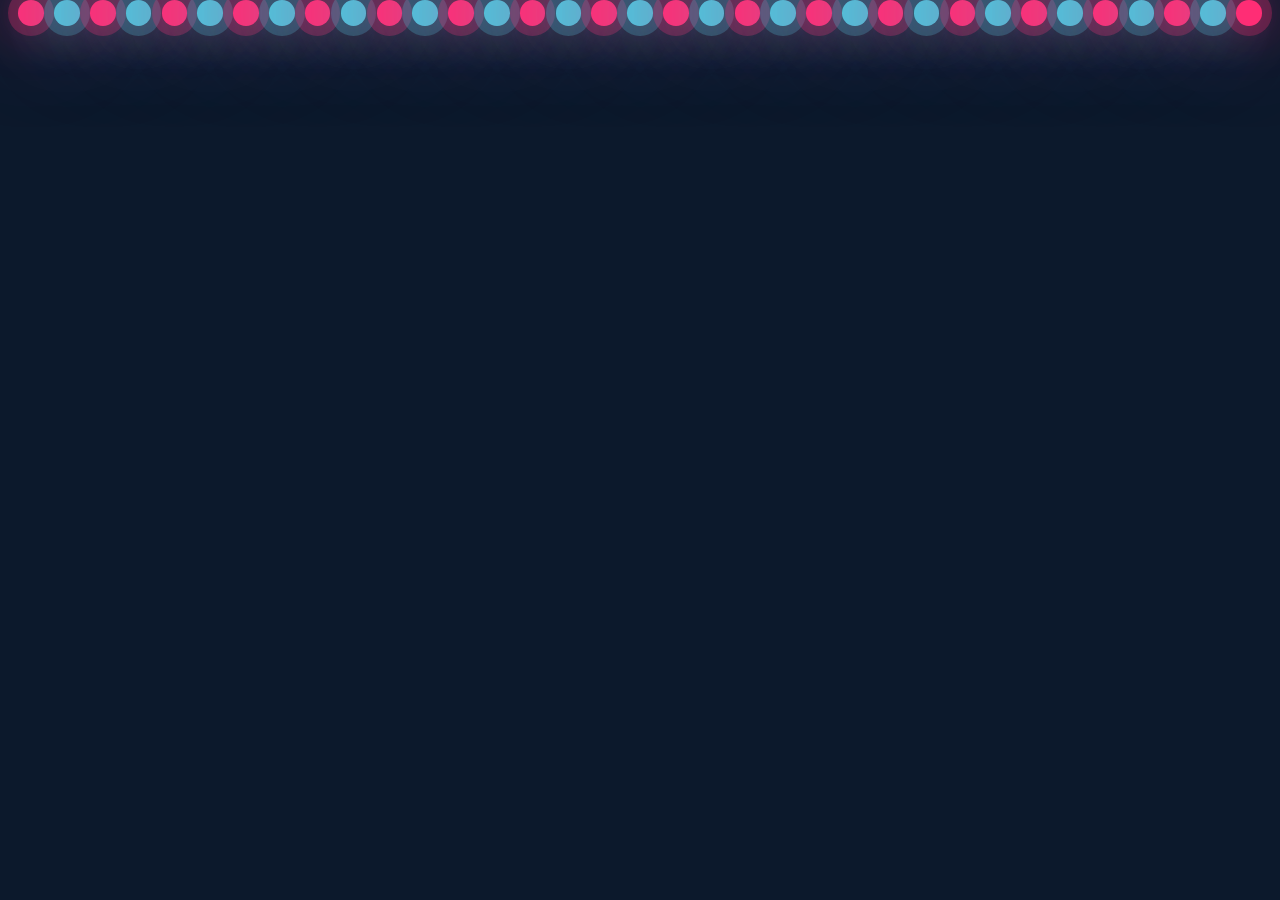
<file: background/index.html>
<html>
  <head>
    <title>Background css Animation</title>
    <link rel="stylesheet" href="./style.css" />
  </head>
  <body>
    <div class="container">
      <div class="bubbles">
        <span style="--i:11"></span>
        <span style="--i:12"></span>
        <span style="--i:24"></span>
        <span style="--i:10"></span>
        <span style="--i:14"></span>
        <span style="--i:23"></span>
        <span style="--i:18"></span>
        <span style="--i:16"></span>
        <span style="--i:19"></span>
        <span style="--i:20"></span>
        <span style="--i:22"></span>
        <span style="--i:25"></span>
        <span style="--i:18"></span>
        <span style="--i:21"></span>
        <span style="--i:15"></span>
        <span style="--i:13"></span>
        <span style="--i:26"></span>
        <span style="--i:17"></span>
        <span style="--i:13"></span>
        <span style="--i:28"></span>
        <span style="--i:20"></span>
        <span style="--i:11"></span>
        <span style="--i:12"></span>
        <span style="--i:24"></span>
        <span style="--i:10"></span>
        <span style="--i:14"></span>
        <span style="--i:23"></span>
        <span style="--i:18"></span>
        <span style="--i:16"></span>
        <span style="--i:19"></span>
        <span style="--i:20"></span>
        <span style="--i:22"></span>
        <span style="--i:25"></span>
        <span style="--i:18"></span>
        <span style="--i:30"></span>
      </div>
    </div>
  </body>
</html>
</file>
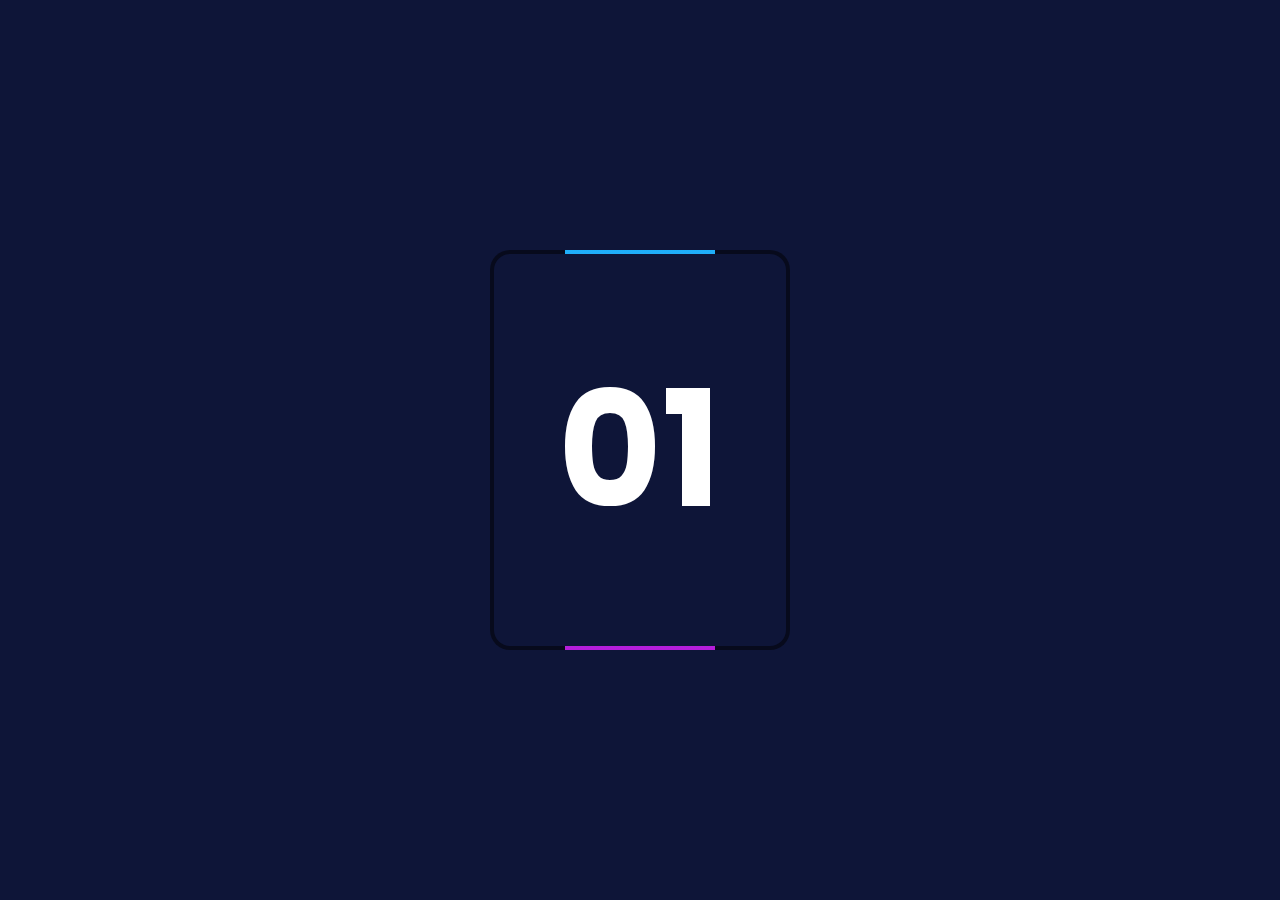
<file: border_animation/index.html>
<html>
  <head>
    <title>Border css Animation</title>
    <link rel="stylesheet" href="./style.css" />
  </head>
  <body>
    <div class="container">
      <div class="box">
        <h2>01</h2>
      </div>
    </div>
  </body>
</html>
</file>
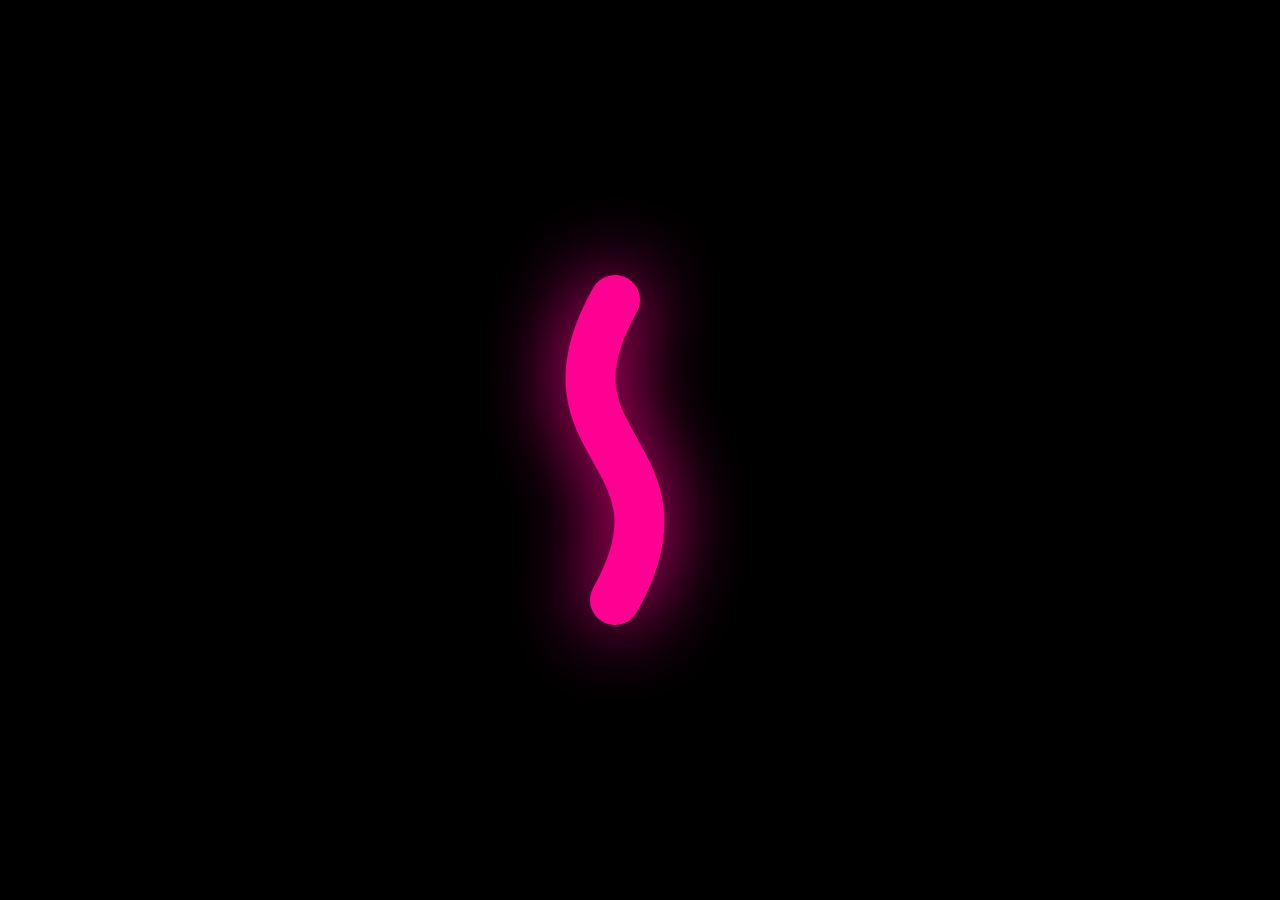
<file: elastic_line/index.html>
<html>
  <head>
    <title>Elastic Line Animation</title>
    <link rel="stylesheet" href="./style.css" />
  </head>
  <body>
    <svg>
      <path></path>
    </svg>
    <svg>
      <path></path>
    </svg>
  </body>
</html>
</file>
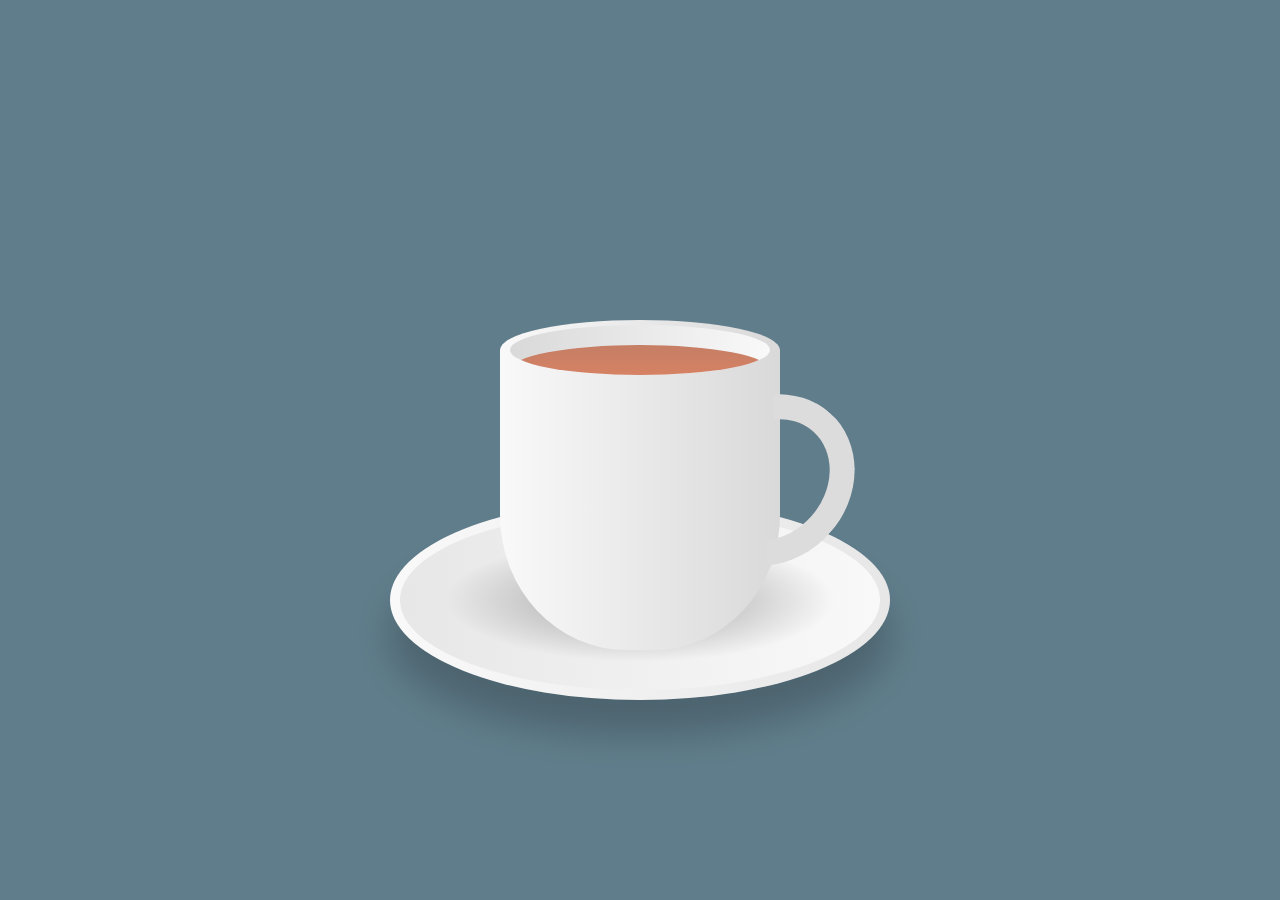
<file: hot_cup_tea/index.html>
<html>
<head>
  <title>Hot Cup Tea</title>
  <link rel="stylesheet" href="./style.css"/>
</head>
<body>
  <div class="container">
    <div class="plate"></div>
    <div class="cup">
      <div class="top">
        <div class="vapour">
          <span style="--i:1;"></span>
          <span style="--i:3;"></span>
          <span style="--i:18;"></span>
          <span style="--i:3;"></span>
          <span style="--i:13;"></span>
          <span style="--i:20;"></span>
          <span style="--i:5;"></span>
          <span style="--i:11;"></span>
          <span style="--i:19;"></span>
          <span style="--i:6;"></span>
          <span style="--i:10;"></span>
          <span style="--i:17;"></span>
          <span style="--i:9;"></span>
          <span style="--i:14;"></span>
          <span style="--i:16;"></span>
          <span style="--i:2;"></span>
          <span style="--i:8;"></span>
          <span style="--i:15;"></span>
          <span style="--i:7;"></span>
          <span style="--i:12;"></span>
        </div>
        <div class="circle">
          <div class="tea">
          </div>
        </div>
      </div>
      <div class="handle">
      </div>
    </div>
  </div>
</body>
</html>
</file>
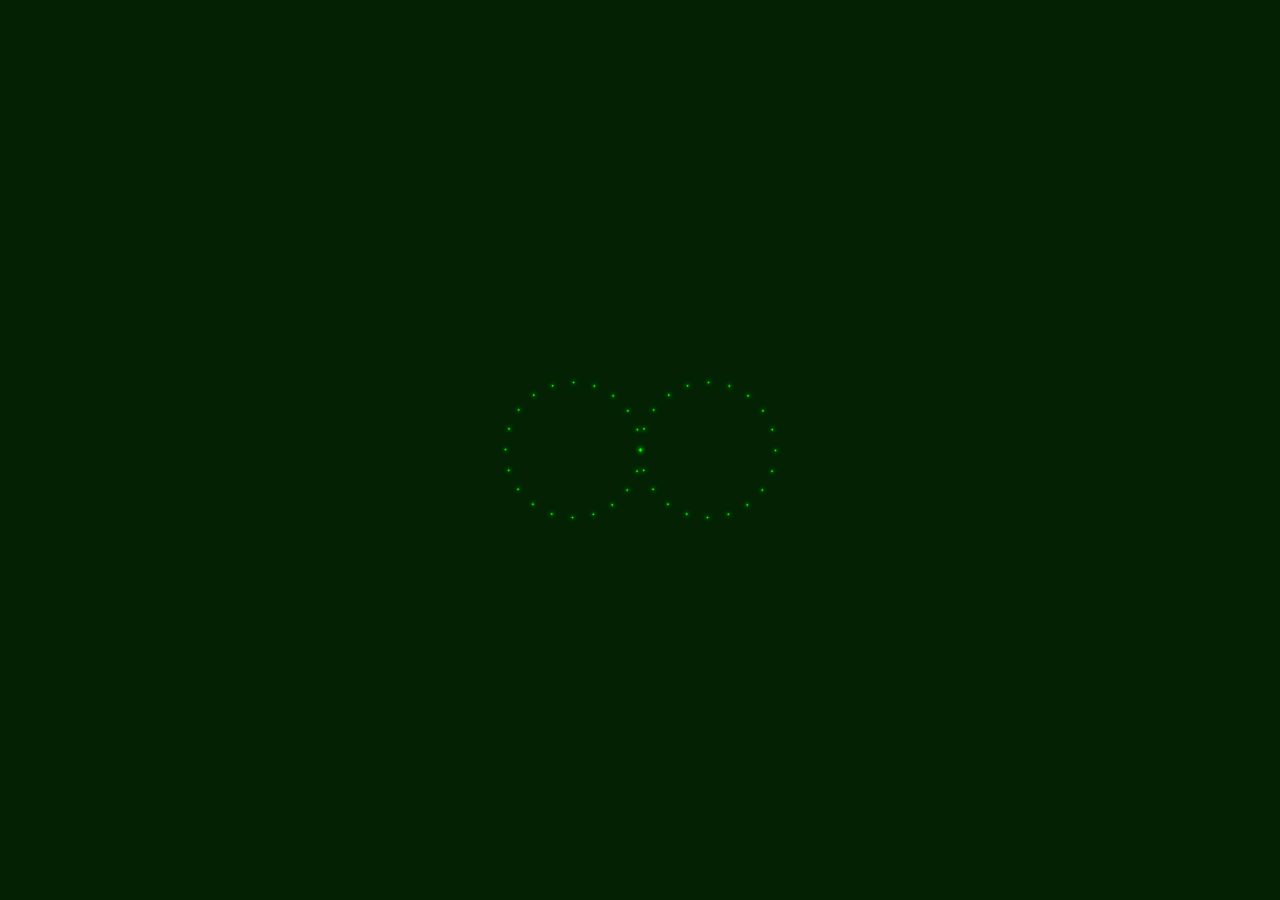
<file: infinity/index.html>
<html>
<head>
  <title>Infinity</title>
  <link rel="stylesheet" href="./style.css"/>
</head>
<body>
  <section>
    <div class="container">
      <div class="circle">
        <span style="--i:0;"></span>
        <span style="--i:1;"></span>
        <span style="--i:2;"></span>
        <span style="--i:3;"></span>
        <span style="--i:4;"></span>
        <span style="--i:5;"></span>
        <span style="--i:6;"></span>
        <span style="--i:7;"></span>
        <span style="--i:8;"></span>
        <span style="--i:9;"></span>
        <span style="--i:10;"></span>
        <span style="--i:11;"></span>
        <span style="--i:12;"></span>
        <span style="--i:13;"></span>
        <span style="--i:14;"></span>
        <span style="--i:15;"></span>
        <span style="--i:16;"></span>
        <span style="--i:17;"></span>
        <span style="--i:18;"></span>
        <span style="--i:19;"></span>
        <span style="--i:20;"></span>
      </div>
      <div class="circle">
        <span style="--i:0;"></span>
        <span style="--i:1;"></span>
        <span style="--i:2;"></span>
        <span style="--i:3;"></span>
        <span style="--i:4;"></span>
        <span style="--i:5;"></span>
        <span style="--i:6;"></span>
        <span style="--i:7;"></span>
        <span style="--i:8;"></span>
        <span style="--i:9;"></span>
        <span style="--i:10;"></span>
        <span style="--i:11;"></span>
        <span style="--i:12;"></span>
        <span style="--i:13;"></span>
        <span style="--i:14;"></span>
        <span style="--i:15;"></span>
        <span style="--i:16;"></span>
        <span style="--i:17;"></span>
        <span style="--i:18;"></span>
        <span style="--i:19;"></span>
        <span style="--i:20;"></span>
      </div>
    </div>
  </section>
</body>
</html>
</file>
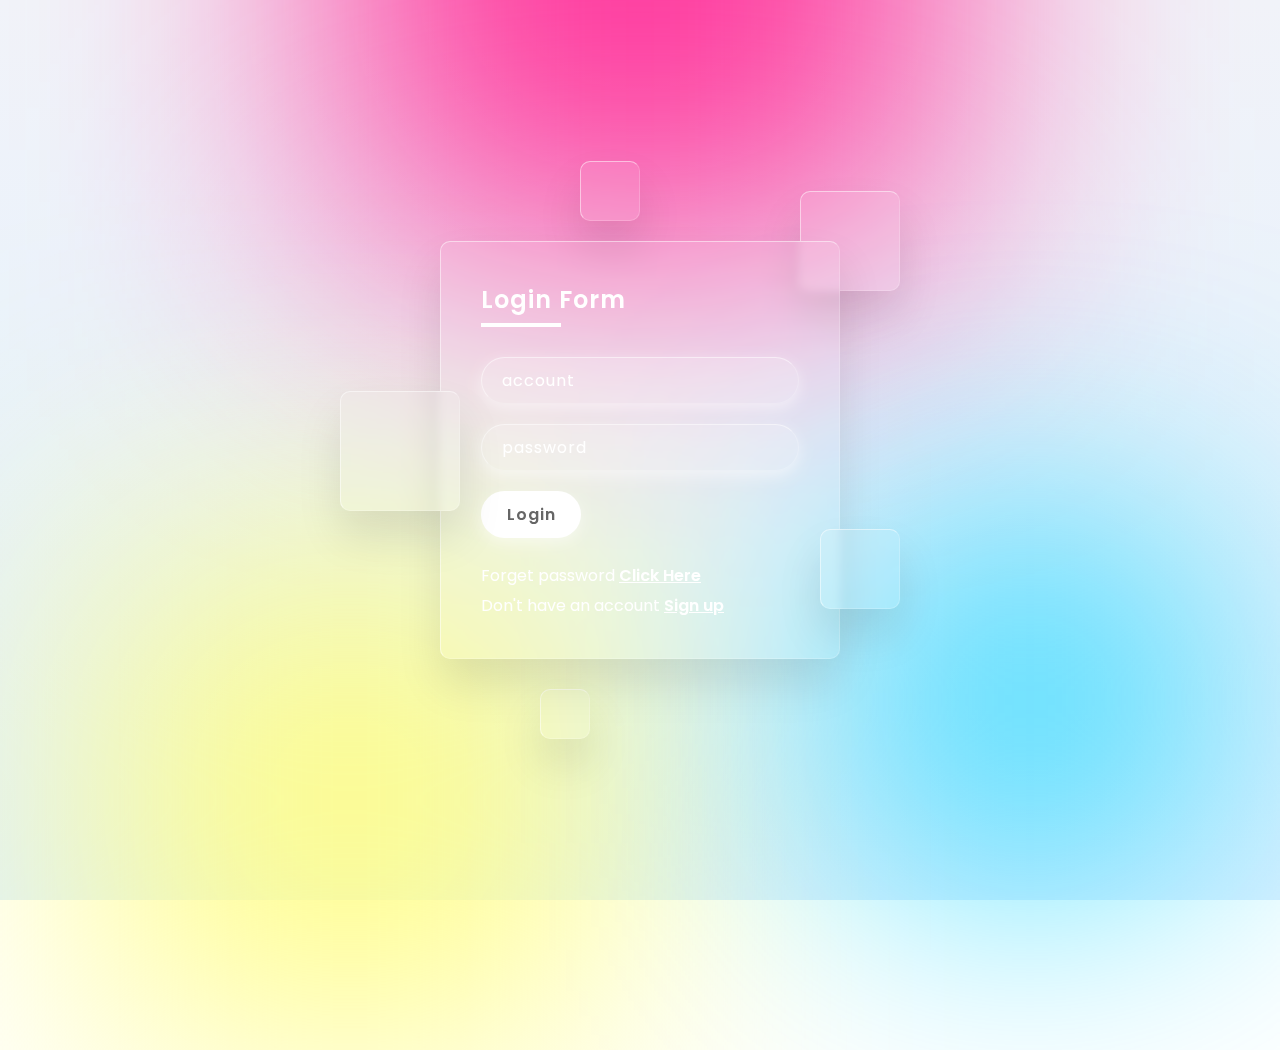
<file: login_form/index.html>
<html lang="en">
  <head>
    <meta charset="utf-8">
    <meta name="viewport" content="width=device-width,intial-scale=1.0">
    <title>Login Form</title>
    <link rel="stylesheet" href="./style.css"/>
  </head>
  <body>
    <section>
      <div class="color"></div>
      <div class="color"></div>
      <div class="color"></div>
      <div class="box">
        <div class="square" style="--i:0"></div>
        <div class="square" style="--i:1"></div>
        <div class="square" style="--i:2"></div>
        <div class="square" style="--i:3"></div>
        <div class="square" style="--i:4"></div>
        <div class="container">
          <div class="form">
            <h2>Login Form</h2>
            <form>
              <div class="inputBox">
                <input type="text" placeholder="account" />
              </div>
              <div class="inputBox">
                <input type="password" placeholder="password" />
              </div>
               <div class="inputBox">
                <input type="submit"  value="Login"/>
              </div>
              <p class="forget">Forget password <a href="#">Click Here</a></p>
              <p class="forget">Don't have an account <a href="#">Sign up</a></p>
            </form>
          </div>
        </div>
      </div>
    </section>
  </body>
</html>
</file>
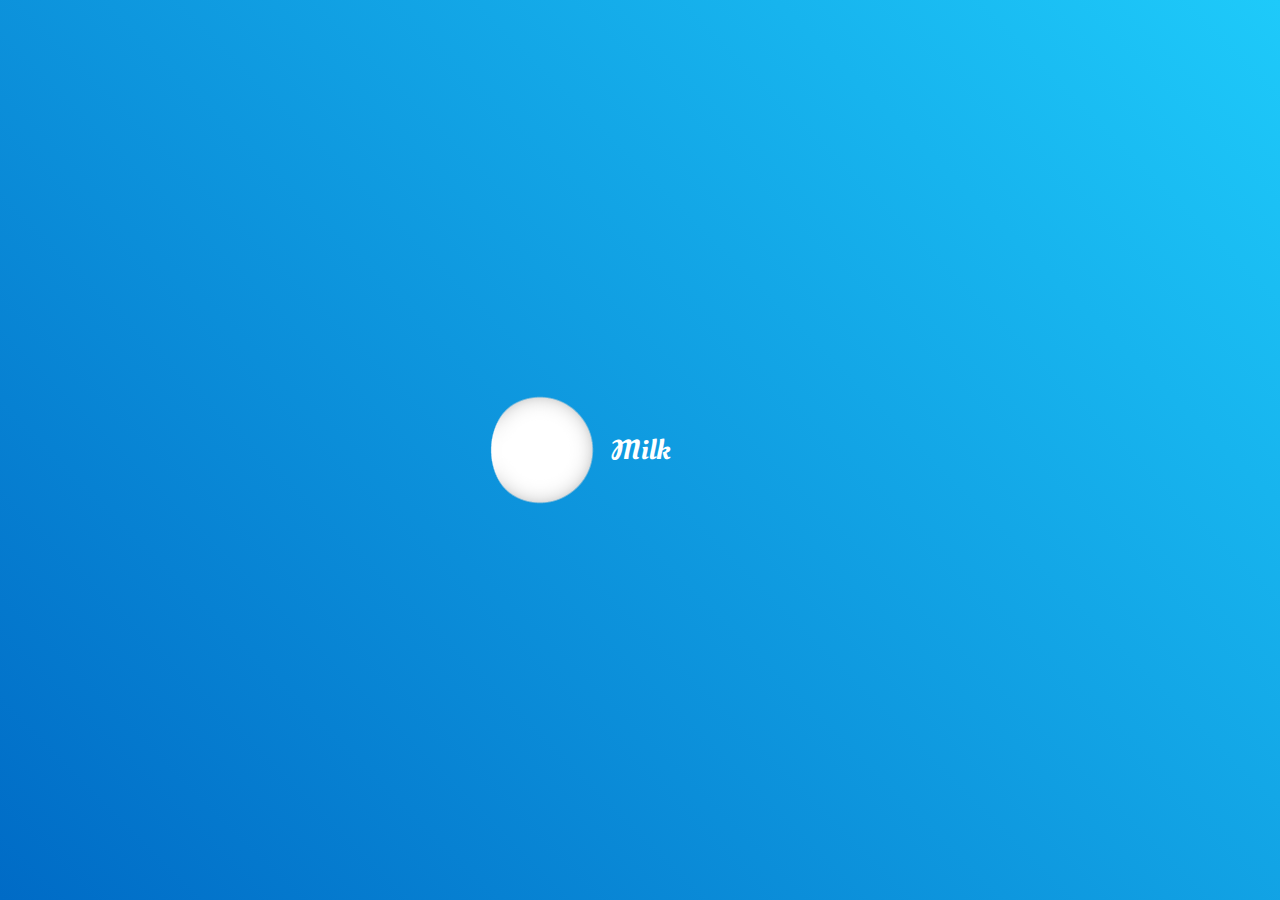
<file: milk/index.html>
<html>
<head>
  <title>Milk</title>
  <link rel="stylesheet" href="./style.css"/>
</head>
<body>
  <div class="container">
    <h2>Milk</h2>
    <div class="loader">
      <span style="--i:0;"></span>
      <span style="--i:1;"></span>
      <span style="--i:2;"></span>
      <span style="--i:3;"></span>
      <span style="--i:4;"></span>
      <span style="--i:5;"></span>
      <span style="--i:6;"></span>
      <span style="--i:7;"></span>
    </div>
  </div>
  <svg>
    <filter id="Gooey">
      <feGaussianBlur in="SourceGraphic" stdDeviation="10" />
      <feColorMatrix Values="
        1 0 0 0 0
        0 1 0 0 0
        0 0 1 0 0
        0 0 0 20 -10" />
    </filter>
  </svg>
</body>
</html>
</file>
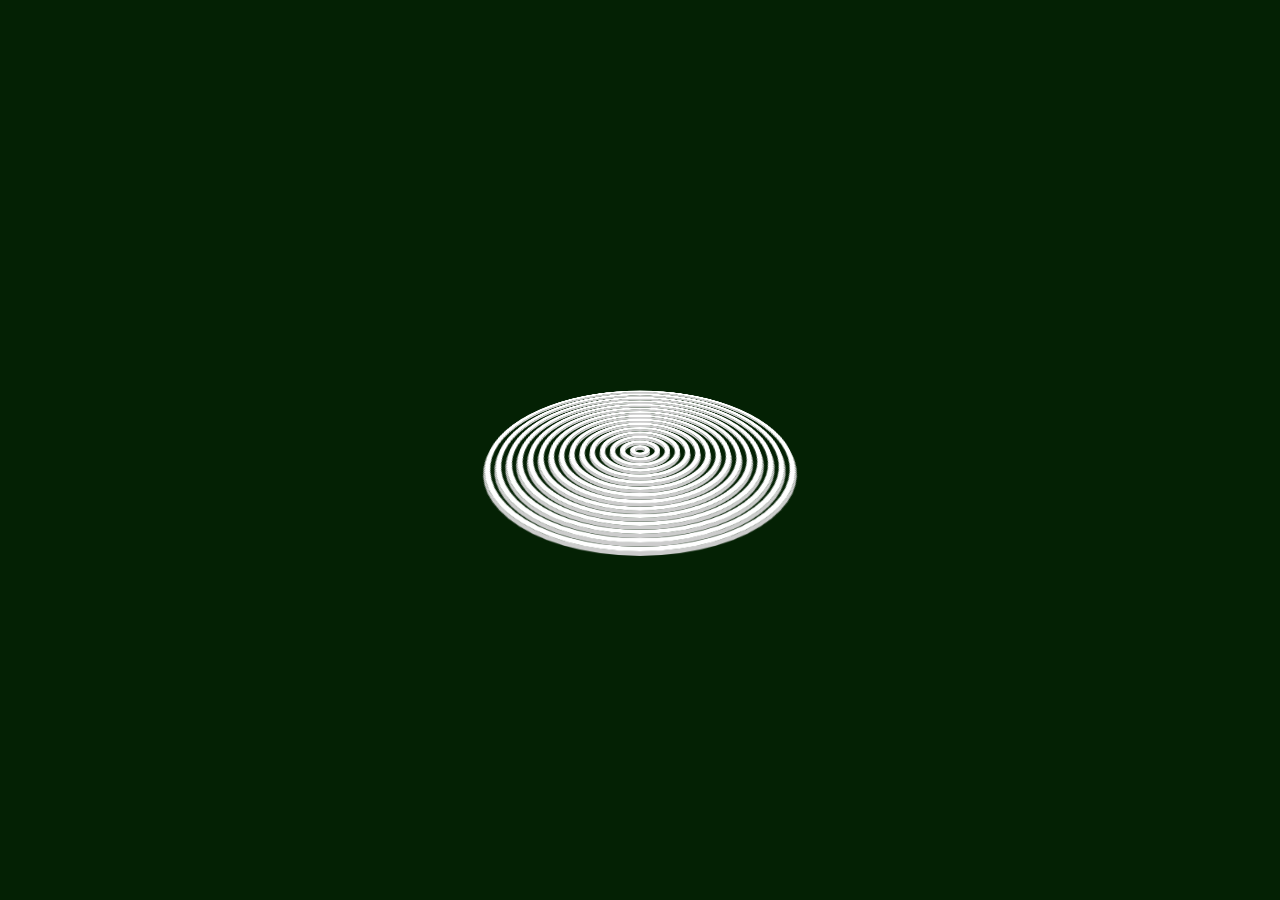
<file: wave_circle/index.html>
<html>
<head>
  <title>Wave Circle</title>
  <link rel="stylesheet" href="./style.css"/>
</head>
<body>
  <div class="loader">
    <span style="--i:0;"></span>
    <span style="--i:1;"></span>
    <span style="--i:2;"></span>
    <span style="--i:3;"></span>
    <span style="--i:4;"></span>
    <span style="--i:5;"></span>
    <span style="--i:6;"></span>
    <span style="--i:7;"></span>
    <span style="--i:8;"></span>
    <span style="--i:9;"></span>
    <span style="--i:10;"></span>
    <span style="--i:11;"></span>
    <span style="--i:12;"></span>
    <span style="--i:13;"></span>
    <span style="--i:14;"></span>
  </div>
</body>
</html>
</file>
<file: background/style.css>
* {
  margin: 0;
  padding: 0;
  box-sizing: border-box;
}
body {
  min-height: 100vh;
  background: #0c192c;
}
.container {
  position: relative;
  width: 100%;
  height: 100vh;
  overflow: hidden;
}
.bubbles {
  position: relative;
  display: flex;
  justify-content: center;
}
.bubbles span {
  position: relative;
  width: 2vw;
  height: 2vw;
  border-radius: 50%;
  background: #4fc3dc;
  margin: 0 0.4vw;
  box-shadow: 0 0 0 10px #4fc3dc44,
    0 0 50px #4fc3dc,
    0 0 100px #4fc3dc;
  animation: animate 15s linear infinite;
  animation-duration: calc(120s / var(--i) );
}
.bubbles span:nth-child(odd) {
  background: #ff2d75;
  box-shadow: 0 0 0 10px #ff2d7544,
  0 0 50px #ff2d75,
  0 0 100px #ff2d75;
}

@keyframes animate {
  0% {
    transform: translateY(100vh) scale(0);
  }
  100% {
    transform: translateY(-10vh) scale(1);
  }
}
</file>
<file: border_animation/style.css>
@import url('https://fonts.googleapis.com/css?family=Poppins:100,200,300,400,500,600,700,800,900');

* {
  margin: 0;
  padding: 0;
  box-sizing: border-box;
  font-family: "Poppins", sans-serif;
}
body {
  display: flex;
  min-height: 100vh;
  justify-content: center;
  align-items: center;
  background: #0e1538;
}
.box {
  position: relative;
  width: 300px;
  height: 400px;
  display: flex;
  justify-content: center;
  align-items: center;
  background: rgba(0, 0, 0, 0.5);
  overflow: hidden;
  border-radius: 20px;
}
.box::before {
  content: '';
  position: absolute;
  width: 150px;
  height: 140%;
  background: linear-gradient(#00ccff, #d400d4);
  animation: animate 4s linear infinite;
}
@keyframes animate {
  0% {
    transform: rotate(0deg)
  }
  100% {
    transform: rotate(360deg)
  }
}
.box::after {
  content: '';
  position: absolute;
  inset: 4px;
  border-radius: 16px;
  background: #0e1538;
}
.box h2 {
  position: relative;
  color: #fff;
  font-size: 10em;
  z-index: 10;
}
</file>
<file: elastic_line/style.css>
* {
  margin: 0;
  padding: 0;
}
body {
  display: flex;
  justify-content: center;
  align-items: center;
  min-height: 100vh;
  background: #000;
}
svg {
  transform: rotate(90deg);
  position: absolute;
  width: 400px;
  fill: none;
}
svg:nth-child(2) {
  filter: blur(40px);
}
svg path {
  d: path("M0,25 C150,110 150,-60 300,25");
  stroke: #ff0092;
  stroke-width: 50;
  stroke-linecap: round;
  transform: translate(50px, 50%);
  animation: animate 1s ease-in-out infinite;
}
@keyframes animate {
  0% {
    stroke: #ff0092;
    d: path("M0,25 C150,110 150,-60 300,25");
  }
  50% {
    stroke: #00ff00;
    d: path("M0,25 C160,-50 140,110 300,25");
  }
}
</file>
<file: hot_cup_tea/style.css>
* {
  margin: 0;
  padding: 0;
  box-sizing: border-box;
}
body {
  display: flex;
  justify-content: center;
  align-items: center;
  min-height: 100vh;
  background: #607d8b;
}
.container {
  position: relative;
  top: 50px
}
.cup {
  position: relative;
  width: 280px;
  height: 300px;
  background: linear-gradient(to right, #f9f9f9, #d9d9d9);
  border-bottom-left-radius: 45%;
  border-bottom-right-radius: 45%;
}
.top {
  position: absolute;
  top: -30px;
  left: 0;
  width: 100%;
  height: 60px;
  background: linear-gradient(to right, #f9f9f9, #d9d9d9);
  border-radius: 50%;
}
.circle {
  position: absolute;
  top: 5px;
  left: 10px;
  width: calc(100% - 20px);
  height: 50px;
  background: linear-gradient(to left, #f9f9f9, #d9d9d9);
  border-radius: 50%;
  box-sizing: border-box;
  overflow: hidden;
}
.tea {
  position: absolute;
  top: 20px;
  left: 0;
  width: 100%;
  height: 100%;
  background: linear-gradient(#c57e65, #e28462);
  border-radius: 50%;
}
.handle {
  position: absolute;
  right: -70px;
  top: 40px;
  width: 160px;
  height: 180px;
  border: 25px solid #dcdcdc;
  border-left: 25px solid transparent;
  border-bottom: 25px solid transparent;
  border-radius: 50%;
  transform: rotate(42deg);
}
.plate {
  position: absolute;
  bottom: -50px;
  left: 50%;
  transform: translateX(-50%);
  width: 500px;
  height: 200px;
  background: linear-gradient(to right, #f9f9f9, #e7e7e7);
  border-radius: 50%;
  box-shadow: 0 35px 35px rgba(0, 0, 0, 0.2);
}
.plate::before {
  content: '';
  position: absolute;
  top: 10px;
  left: 10px;
  right: 10px;
  bottom: 10px;
  border-radius: 50%;
  background: linear-gradient(to left, #f9f9f9, #e7e7e7);
}
.plate::after {
  content: '';
  position: absolute;
  top: 30px;
  left: 30px;
  right: 30px;
  bottom: 30px;
  background: radial-gradient(rgba(0,0,0,0.2) 25%, transparent, transparent);
  border-radius: 50%;
}
.vapour {
  position: absolute;
  display: flex;
  z-index: 1;
  padding: 0 20px;
}
.vapour span {
  position: relative;
  bottom: 50px;
  display: block;
  margin: 0 2px 50px;
  min-width: 8px;
  height: 120px;
  background: #fff;
  border-radius: 50%;
  animation: animate 5s linear infinite;
  opacity: 0;
  filter: blur(8px);
  animation-delay: calc(-0.5s * var(--i));
}
@keyframes animate {
  0% {
    transform: translateY(0) scaleX(1);
    opacity: 0;
  }
  15% {
    opacity: 1;
  }
  50% {
    transform: translateY(-150px) scaleX(5);
  }
  95% {
    opacity: 0;
  }
  100% {
    transform: translateY(-300px) scaleX(10);
  }
}
</file>
<file: infinity/style.css>
* {
  margin: 0;
  padding: 0;
  box-sizing: border-box;
}
section {
  display: flex;
  justify-content: center;
  align-items: center;
  min-height: 100vh;
  background: #042104;
  animation: animationColor 8s linear infinite;
}
@keyframes animationColor {
  0% {
    filter: hue-rotate(0deg);
  }
  10% {
    filter: hue-rotate(360deg);
  }
}
section .container {
  display: flex;

}
section .container .circle {
  position: relative;
  width: 150px;
  height: 150px;
  margin: 0 -7.5px;
}
section .container .circle span {
  position: absolute;
  top: 0;
  left: 0;
  width: 100%;
  height: 100%;
  transform: rotate(calc(18deg * var(--i)));
  /* 360 / 20 = 18 */
}
section .container .circle span::before {
  content: '';
  position: absolute;
  right: 0;
  top: calc(50% - 7.5px);
  width: 15px;
  height: 15px;
  background: #00ff0a;
  border-radius: 50%;
  box-shadow:
  0 0 10px #00ff0a,
  0 0 20px #00ff0a,
  0 0 40px #00ff0a,
  0 0 60px #00ff0a,
  0 0 80px #00ff0a,
  0 0 100px #00ff0a;
  transform: scale(0.1);
  animation: animate 4s linear infinite;
  animation-delay: calc(0.1s * var(--i));
}
@keyframes animate {
  0% {
    transform: scale(1);
  }
  50%,100% {
    transform: scale(0.1);
  }
}
section .container .circle:nth-child(2) {
  transform: rotate(180deg);
}
section .container .circle:nth-child(2) span::before {
  animation-delay: calc(-0.1s * var(--i));
}
</file>
<file: login_form/style.css>
@import url('https://fonts.googleapis.com/css?family=Poppins:100,200,300,400,500,600,700,800,900');

* {
  margin: 0;
  padding: 0;
  box-sizing: border-box;
  font-family: "Poppins", sans-serif;
}
body {
  overflow: hidden;

}
section {
  display: flex;
  justify-content: center;
  align-items: center;
  min-height: 100vh;
  width: 100vw;
  background: linear-gradient(to bottom, #f1f4f9,#dff1ff);
}
section .color {
  position: absolute;
  filter: blur(150px);
}
section .color:nth-child(1) {
  top: -350px;
  width: 600px;
  height: 600px;
  background: #ff359b;
}
section .color:nth-child(2) {
  bottom: -150px;
  left: 100px;
  width: 500px;
  height: 500px;
  background: #fffd87;
}
section .color:nth-child(3) {
  bottom: 50px;
  right: 100px;
  width: 300px;
  height: 300px;
  background: #00d2ff;
}
.box {
  position: relative;
}
.box .square {
  position: absolute;
  backdrop-filter: blur(5px);
  background: rgba(255, 255, 255, 0.1);
  box-shadow: 0 25px 45px rgba(0, 0, 0, 0.1);
  border: 1px solid rgba(255, 255, 255, 0.5);
  border-right: 1px solid rgba(255, 255, 255, 0.2);
  border-bottom: 1px solid rgba(255, 255, 255, 0.2);
  border-radius: 10px;
  animation: animate 10s linear infinite;
  animation-delay: calc(-1s * var(--i));
}
@keyframes animate {
  0%,100% {
    transform: translateY(-40px);
  }
  50% {
    transform: translateY(40px);
  }
}
.box .square:nth-child(1) {
  top: -50px;
  right: -60px;
  width: 100px;
  height: 100px;
}
.box .square:nth-child(2) {
  top: 150px;
  left: -100px;
  width: 120px;
  height: 120px;
  z-index: 2;
}
.box .square:nth-child(3) {
  bottom: 50px;
  right: -60px;
  width: 80px;
  height: 80px;
  z-index: 2;
}
.box .square:nth-child(4) {
  bottom: -80px;
  left: 100px;
  width: 50px;
  height: 50px;
}
.box .square:nth-child(5) {
  top: -80px;
  left: 140px;
  width: 60px;
  height: 60px;
}
.container {
  position: relative;
  width: 400px;
  min-height: 400px;
  background: rgba(255, 255, 255, 0.1);
  border-radius: 10px;
  display: flex;
  justify-content: center;
  align-items: center;
  backdrop-filter: blur(5px);
  box-shadow: 0 25px 45px rgba(0, 0, 0, 0.1);
  border: 1px solid rgba(255, 255, 255, 0.5);
  border-right: 1px solid rgba(255, 255, 255, 0.2);
  border-bottom: 1px solid rgba(255, 255, 255, 0.2);
}
.form {
  position: relative;
  width: 100%;
  height: 100%;
  padding: 40px;
}
.form h2 {
  position: relative;
  color: #fff;
  font-size: 24px;
  font-weight: 600;
  letter-spacing: 1px;
  margin-bottom: 40px;
}
.form h2::before {
  content: '';
  position: absolute;
  left: 0;
  bottom: -10px;
  width: 80px;
  height: 4px;
  background: #fff;
}
.form .inputBox {
  width: 100%;
  margin-top: 20px;

}
.form .inputBox input {
  width: 100%;
  background: rgba(255, 255, 255, 0.2);
  border: none;
  outline: none;
  padding: 10px 20px;
  border-radius: 35px;
  border: 1px solid rgba(255, 255, 255, 0.5);
  border-right: 1px solid rgba(255, 255, 255, 0.2);
  border-bottom: 1px solid rgba(255, 255, 255, 0.2);
  font-size: 16px;
  letter-spacing: 1px;
  color: #fff;
  box-shadow: 0 5px 15px rgba(255, 255, 255, 0.5);
}
.form .inputBox input::placeholder {
  color: #fff;
}
.form .inputBox input[type="submit"] {
  background: #fff;
  color: #666;
  max-width: 100px;
  cursor: pointer;
  margin-bottom: 20px;
  font-weight: 600;
}
.forget {
  margin-top: 5px;
  color: #fff;
}
.forget a {
  color: #fff;
  cursor: pointer;
  font-weight: 600;
}
</file>
<file: milk/style.css>
@import url('https://fonts.googleapis.com/css2?family=Oleo+Script+Swash+Caps&display=swap');
* {
  margin: 0;
  padding: 0;
  box-sizing: border-box;
  font-family: 'Oleo Script Swash Caps', cursive;
}

body {
  display: flex;
  justify-content: center;
  align-items: center;
  min-height: 100vh;
  background: linear-gradient(45deg, #006bc6,#1ecafa);
}
.container {
  position: relative;
  display: flex;
  justify-content: center;
  align-items: center;
}
.container h2 {
  position: absolute;
  color: #fff;
  font-size: 1.75em;
  font-weight: 500;
}
.loader {
  position: relative;
  width: 300px;
  height: 300px;
  display: flex;
  justify-content: center;
  align-items: center;
  background: rgba(0, 0, 0, 0.25);
  filter: url(#Gooey);
}
.loader span {
  position: absolute;
  width: 100px;
  height: 100px;
  left: 0;
  transform-origin: 150px;
  background: #fff;
  border-radius: 50%;
  animation: animate 5s ease-in-out infinite;
  animation-delay: calc(0.15s * var(--i));
}
@keyframes animate {
  0%,10% {
    width: 100px;
    height: 100px;
    transform: rotate(0deg) translateX(120px);
  }
  40%,70% {
    width: 40px;
    height: 40px;
    transform: rotate(calc(360deg / 8 * var(--i)));
    /* 8 dot */
    box-shadow: 0 0 0 10px #fff;
  }
  90%,100% {
    width: 100px;
    height: 100px;
    transform: rotate(0deg) translateX(120px);
  }
}
svg {
  width: 0;
  height: 0;
}
</file>
<file: wave_circle/style.css>
* {
  margin: 0;
  padding: 0;
}
body {
  display: flex;
  justify-content: center;
  align-items: center;
  height: 100vh;
  background: #042104;
}
.loader {
  position: relative;
  width: 300px;
  height: 300px;
  transform-style: preserve-3d;
  transform: perspective(500px) rotateX(60deg);
}
.loader span {
  position: absolute;
  display: block;
  border: 5px solid #fff;
  box-shadow: 0 5px 0 #ccc,
              inset 0 5px 0 #ccc;
  box-sizing: border-box;
  border-radius: 50%;
  animation: animate 4s ease-in-out infinite;
  top: calc(10px * var(--i));
  left: calc(10px * var(--i));
  right: calc(10px * var(--i));
  bottom: calc(10px * var(--i));
  animation-delay: calc(-0.1s * var(--i));
}
@keyframes animate {
  0%,100% {
    transform: translateZ(-120px);
  }
  50% {
    transform: translateZ(120px);
  }
}
</file>
